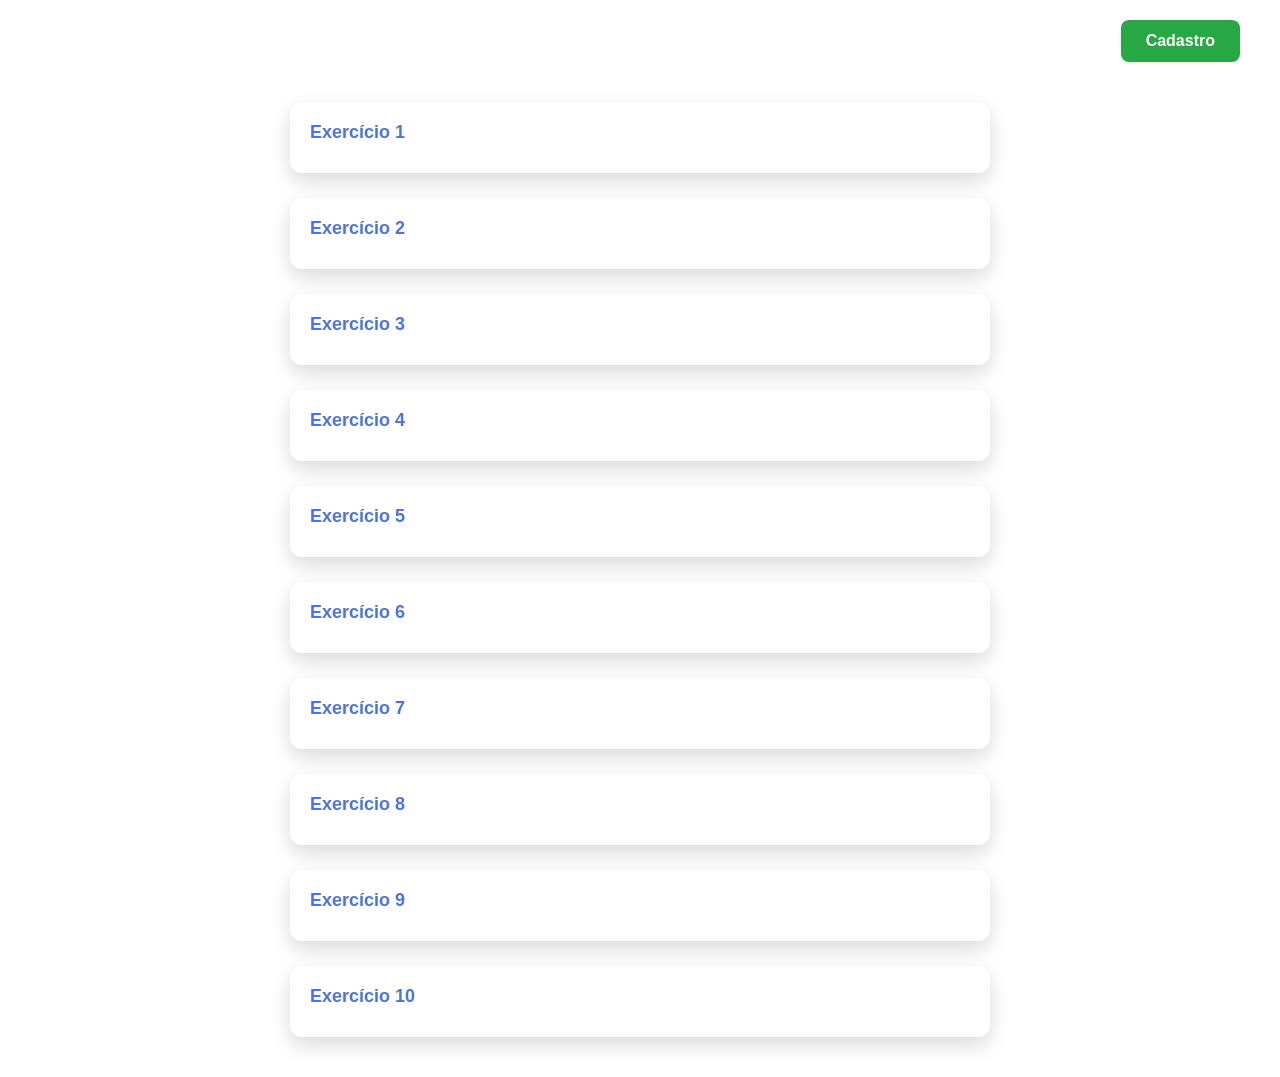
<file: exercicios-php/index.html>
<!DOCTYPE html>
<html lang="pt-br">
<head>
    <meta charset="UTF-8">
    <meta name="viewport" content="width=device-width, initial-scale=1.0">
    <link rel="stylesheet" href="style.css">
    <title>Exercícios</title>
</head>
<body>

    <div class="btnDiv">
        <a href="cadastro.php" class="btn">Cadastro</a>
        
    </div>

    <div class="container">
        <div class="ex">
            <a href="ex1.php">Exercício 1</a>
            <p class="text">
                Exercício 1 - Intervalo entre 100 e 200 <br>
                Faça um programa que receba um número e diga se este número está no intervalo entre 100 e 200.
            </p>
        </div>

        <div class="ex">
            <a href="ex2.php">Exercício 2</a>
            <p class="text">
                Exercício 2 - Faça um programa que leia um caractere "F" ou "C", indicando se o valor informado está em Fahrenheit ou Celsius. <br>
                Depois, o programa deve converter para a outra unidade. <br><br>

                Fórmula: C = 5/9 x (F - 32)
            </p>
        </div>

        <div class="ex">
            <a href="ex3.php">Exercício 3</a>
            <p class="text">
                Exercício 3 - Calculadora Aritmética <br><br>

                Faça um programa que leia dois números e um operador ("+", "-", "*" ou "/"). <br>
                O programa deve mostrar o resultado da operação.
            </p>
        </div>
        
        <div class="ex">
            <a href="ex4.php">Exercício 4</a>
            <p class="text">
                Exercício 4 - Triângulo Numérico <br><br>

                Leia um número n e imprima n linhas no seguinte formato (exemplo para n = 6): <br><br>

                1 <br>
                1 2 <br>
                1 2 3 <br>
                1 2 3 4 <br>
                1 2 3 4 5 <br>
                1 2 3 4 5 6 <br>
            </p>
        </div>

        <div class="ex">
            <a href="ex5.php">Exercício 5</a>
            <p class="text">
                Exercício 5 - Somatório de Fatoriais <br>
                Leia 5 números inteiros e mostre a soma dos fatoriais desses números.
            </p>
        </div>

        <div class="ex">
            <a href="ex6.php">Exercício 6</a>
            <p class="text">
                Exercício 6 - Série de Fibonacci <br>
                Leia um número n e mostre os n primeiros termos da sequência de Fibonacci. <br><br>

                Exemplo: <br>
                n = 12 <br>
                Resultado: <br>
                0 1 1 2 3 5 8 13 21 34 55 89
            </p>
        </div>

        <div class="ex">
            <a href="ex7.php">Exercício 7</a>
            <p class="text">
                Exercício 7 - Separar Positivos e Negativos <br>
                Leia 8 números inteiros e separe em dois vetores: <br><br>

                Um vetor com números positivos <br>
                Um vetor com números negativos
            </p>
        </div>

        <div class="ex">
            <a href="ex8.php">Exercício 8</a>
            <p class="text">
                Exercício 8 - Soma de 0 até N com Função <br>
                Crie uma função soma(n) que receba um número inteiro e retorne a soma de 0 até esse número.
            </p>
        </div>

        <div class="ex">
            <a href="ex9.php">Exercício 9</a>
            <p class="text">
                Exercício 9 - Média Aritmética com Função <br>
                Crie uma função: <br><br>

                function media($v) <br><br>

                Que receba uma lista de números reais e retorne a média aritmética.
            </p>
        </div>

        <div class="ex">
            <a href="ex10.php">Exercício 10</a>
            <p class="text">
                Exercício 10 - Ano Bissexto <br>
                Leia um ano e informe se ele é bissexto. <br><br>

                Um ano é bissexto se: <br><br>

                É múltiplo de 400 <br>
                ou <br>
                É múltiplo de 4 e não é múltiplo de 100
            </p>
        </div>
    </div>

</body>
</html>
</file>
<file: exercicios-php/style.css>
* {
    margin: 0;
    padding: 0;
    box-sizing: border-box;
    font-family: Arial, Helvetica, sans-serif;
}

body {
    min-height: 100vh;
}

/* Botao do cadastro */
.btnDiv {
    display: flex;
    justify-content: flex-end;
    padding: 20px 40px 0 40px;
}

.btn {
    display: inline-block;
    padding: 12px 25px;
    background-color: #28a745;
    color: white;
    text-decoration: none;
    border-radius: 8px;
    font-weight: bold;
    transition: 0.3s;
}

.btn:hover {
    background-color: #218838;
    transform: scale(1.05);
}


/* Formulario do cadastro */
.form {
    background-color: white;
    padding: 30px;
    width: 350px;
    border-radius: 12px;
    box-shadow: 0 10px 25px rgba(0, 0, 0, 0.2);
    display: flex;
    flex-direction: column;
}

.form label {
    margin-top: 10px;
    font-weight: bold;
    font-size: 14px;
}


.form input {
    padding: 10px;
    margin-top: 5px;
    border-radius: 8px;
    border: 1px solid #ccc;
    outline: none;
    transition: 0.3s;
}

.form input:focus {
    border-color: #4e73df;
    box-shadow: 0 0 5px rgba(78, 115, 223, 0.5);
}

.form button {
    margin-top: 20px;
    padding: 10px;
    border: none;
    border-radius: 8px;
    background-color: #4e73df;
    color: white;
    font-weight: bold;
    cursor: pointer;
    transition: 0.3s;
}

.form button:hover {
    background-color: #2e59d9;
}

/* exercicios */

.container {
    display: flex;
    flex-wrap: wrap;
    gap: 25px;
    justify-content: center;
    padding: 40px;
}

.ex {
    background-color: white;
    width: 700px;
    padding: 20px;
    border-radius: 12px;
    box-shadow: 0 8px 20px rgba(0,0,0,0.15);
    transition: 0.4s;
    display: flex;
    flex-direction: column;
    overflow: hidden;
    cursor: pointer;
}

.ex a {
    text-decoration: none;
    font-size: 18px;
    font-weight: bold;
    color: #4e73df;
    margin-bottom: 10px;
    transition: 0.3s;
}

.ex a:hover {
    color: #531388;
}

.text {
    opacity: 0;
    max-height: 0;
    overflow: hidden;
    transition: 0.4s ease;
}


.ex:hover {
    transform: translateY(-8px);
}

.ex:hover .text {
    opacity: 1;
    max-height: 500px;
    margin-top: 10px;
}
</file>
